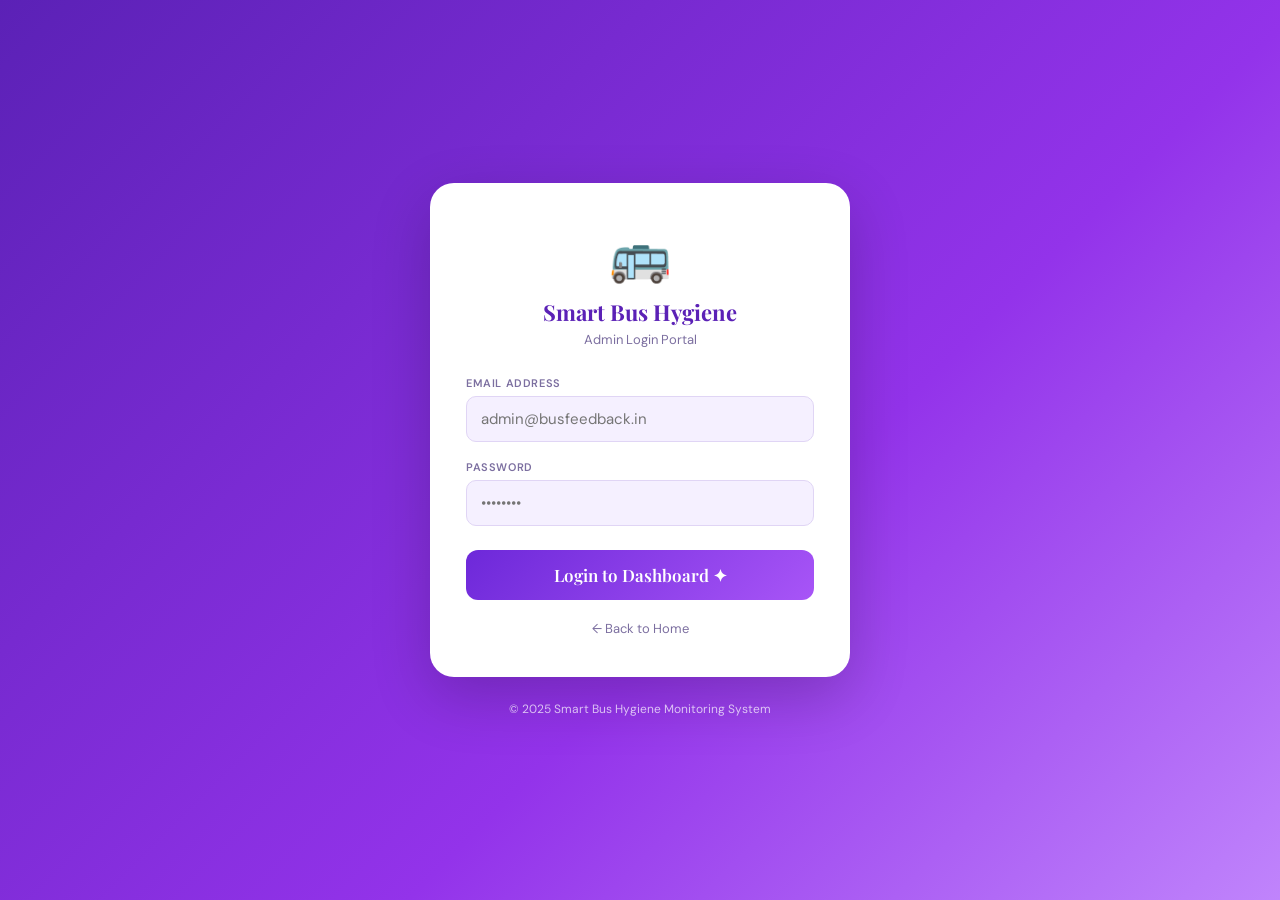
<file: src/main/resources/templates/admin-login.html>
<!DOCTYPE html>
<html lang="en" xmlns:th="http://www.thymeleaf.org">
<head>
  <meta charset="UTF-8"/>
  <meta name="viewport" content="width=device-width, initial-scale=1.0"/>
  <title>Admin Login – Smart Bus Hygiene</title>
  <style>
    @import url('https://fonts.googleapis.com/css2?family=Playfair+Display:wght@600;700&family=DM+Sans:wght@400;500&display=swap');
    *, *::before, *::after { box-sizing: border-box; margin: 0; padding: 0; }
    :root {
      --primary: #5b21b6; --accent: #a855f7; --bg: #f5f0ff;
      --card: #fff; --border: #e0d5f5; --text: #2d1b69; --muted: #7c6fa0;
      --error: #dc2626;
    }
    body {
      font-family: 'DM Sans', sans-serif;
      background: linear-gradient(135deg, #5b21b6 0%, #9333ea 60%, #c084fc 100%);
      min-height: 100vh;
      display: flex; flex-direction: column;
      align-items: center; justify-content: center;
      padding: 24px;
    }

    .login-box {
      background: #fff;
      border-radius: 24px;
      padding: 40px 36px;
      width: 100%; max-width: 420px;
      box-shadow: 0 20px 60px rgba(0,0,0,0.2);
    }

    .logo-area {
      text-align: center; margin-bottom: 28px;
    }
    .logo-icon { font-size: 50px; display: block; margin-bottom: 8px; }
    .logo-area h1 {
      font-family: 'Playfair Display', serif;
      font-size: 22px; color: var(--primary);
    }
    .logo-area p { font-size: 13px; color: var(--muted); margin-top: 4px; }

    .error-box {
      background: #fef2f2; border: 1px solid #fca5a5;
      border-radius: 10px; padding: 10px 14px;
      color: var(--error); font-size: 13px;
      margin-bottom: 18px;
      display: none;
    }
    .error-box.show { display: block; }

    .field { margin-bottom: 18px; }
    .field label {
      display: block; font-size: 11px; font-weight: 600;
      color: var(--muted); text-transform: uppercase;
      letter-spacing: 0.6px; margin-bottom: 6px;
    }
    .field input {
      width: 100%; border: 1.5px solid var(--border);
      border-radius: 10px; padding: 12px 14px;
      font-family: 'DM Sans', sans-serif; font-size: 15px;
      color: var(--text); background: #f5f0ff;
      outline: none; transition: border-color 0.2s, background 0.2s;
    }
    .field input:focus { border-color: var(--accent); background: #fff; }

    .login-btn {
      width: 100%;
      background: linear-gradient(135deg, #6d28d9, #a855f7);
      color: #fff; border: none; border-radius: 12px;
      padding: 14px; font-family: 'Playfair Display', serif;
      font-size: 17px; font-weight: 600; cursor: pointer;
      transition: opacity 0.2s;
      margin-top: 6px;
    }
    .login-btn:hover { opacity: 0.88; }

    .back-link {
      display: block; text-align: center; margin-top: 20px;
      font-size: 13px; color: var(--muted); text-decoration: none;
    }
    .back-link:hover { color: var(--primary); }

    .college-footer {
      text-align: center; margin-top: 24px;
      font-size: 12px; color: rgba(255,255,255,0.7);
    }
  </style>
</head>
<body>

<div class="login-box">
  <div class="logo-area">
    <span class="logo-icon">🚌</span>
    <h1>Smart Bus Hygiene</h1>
    <p>Admin Login Portal</p>
  </div>

  <div class="error-box" th:classappend="${error != null ? ' show' : ''}" th:if="${error != null}"
       th:text="${error}"></div>

  <form action="/admin/login" method="post">
    <div class="field">
      <label>Email Address</label>
      <input type="email" name="email" placeholder="admin@busfeedback.in" required autocomplete="email"/>
    </div>
    <div class="field">
      <label>Password</label>
      <input type="password" name="password" placeholder="••••••••" required autocomplete="current-password"/>
    </div>
    <button type="submit" class="login-btn">Login to Dashboard ✦</button>
  </form>

  <a class="back-link" href="/index.html">← Back to Home</a>
</div>

<div class="college-footer">
  &copy; 2025 Smart Bus Hygiene Monitoring System
</div>

</body>
</html>
</file>
